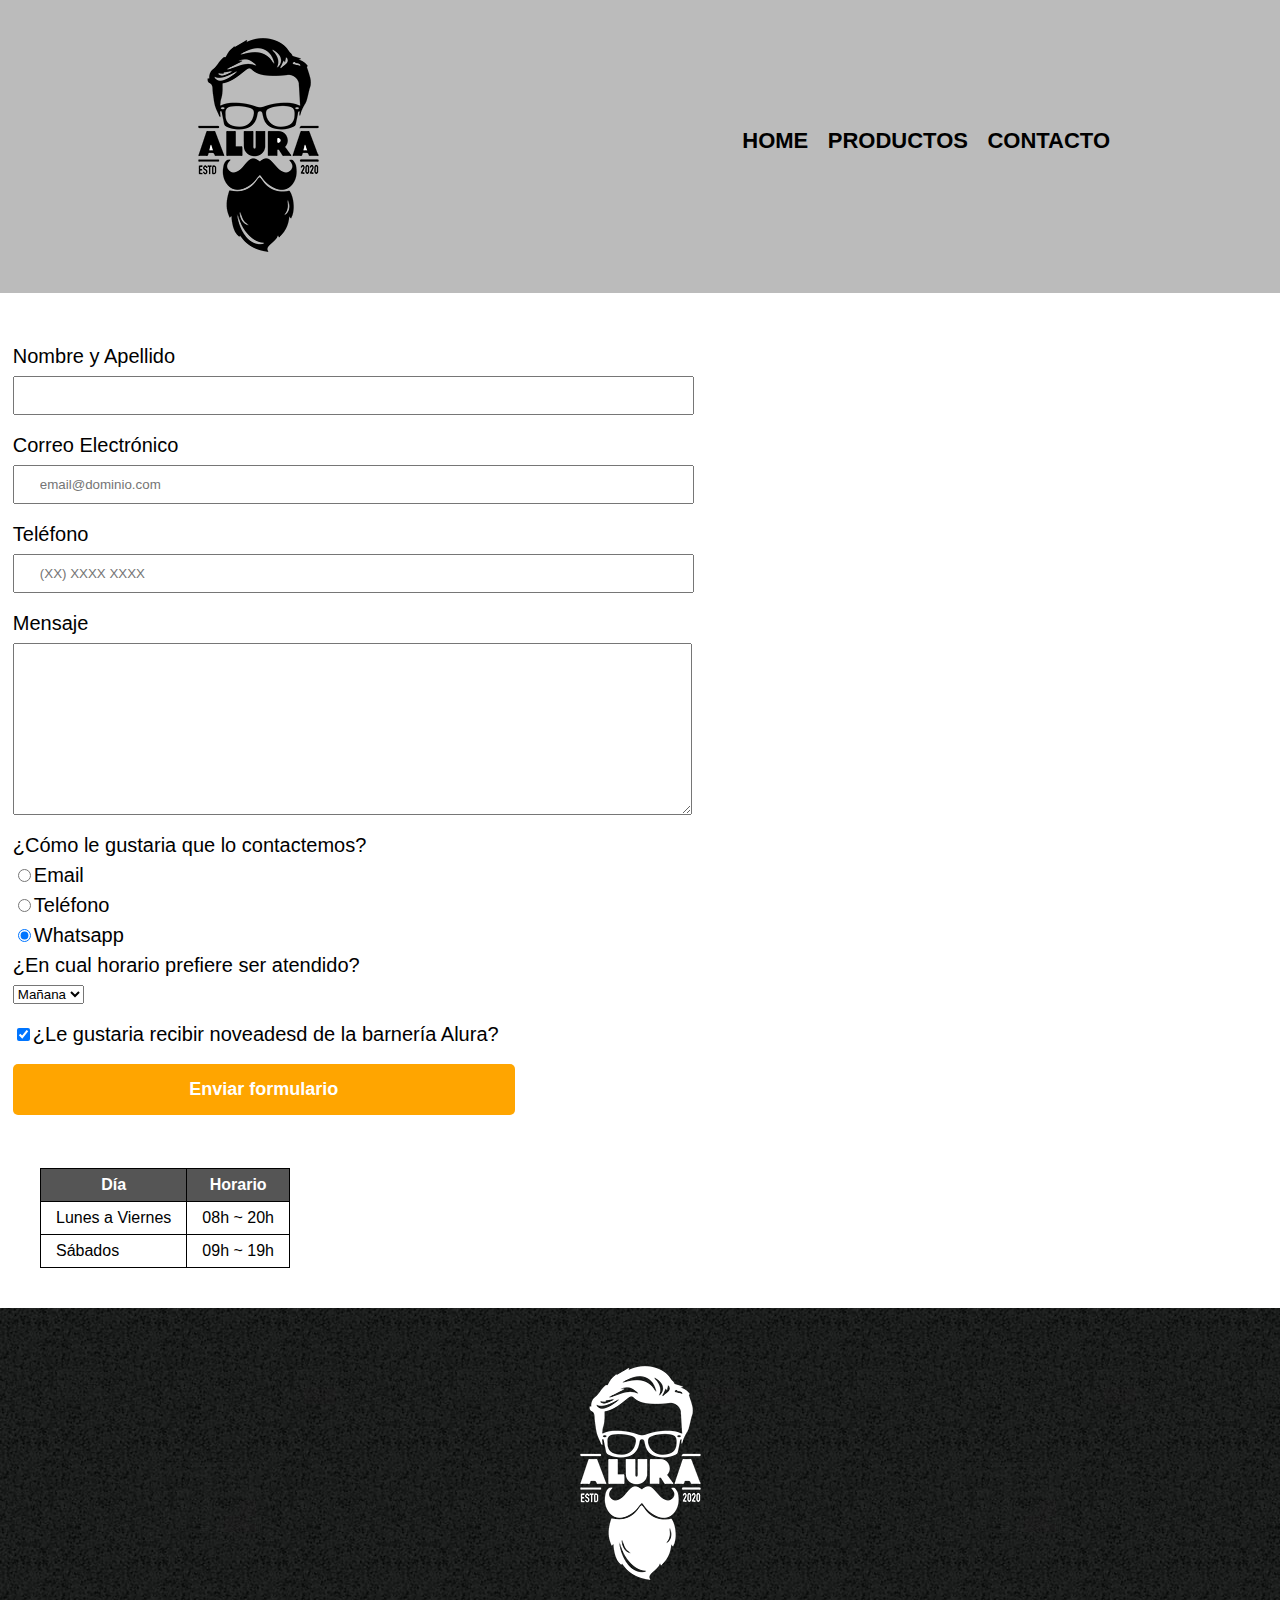
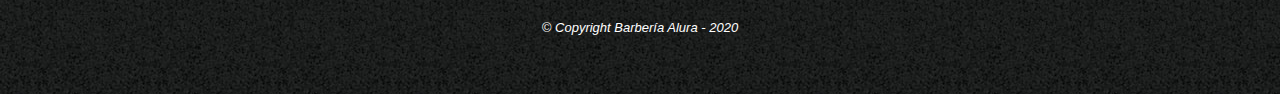
<file: contacto.html>
<!DOCTYPE html>

<html>
    <head>
        <meta charset="UTF-8">
        <title>Contacto  - Barberia Alura</title>
        <link rel="stylesheet" href="reset.css">
        <link rel="stylesheet" href="style.css">
    </head>
    <body>
        <header>
            <div class="caja">
            <h1><img src="imagenes/logo.png" alt="Logo de la Barberia Alura"></h1>
            <nav>
                <ul>
                    <li><a href="index.html">Home</a></li>
                    <li><a href="productos.html">Productos</a></li>
                    <li><a href="contacto.html">Contacto</a></li>
                </ul>
            </nav>
        </header>
        <main>
            <form>
                <label for="nombreapellido">Nombre y Apellido</label>
                <input type="text" id="nombreapellido" class="input-padron" required>

                <label for="correoelectronico">Correo Electrónico</label>
                <input type="email" id="correoelectronico" class="input-padron" required placeholder="email@dominio.com">

                <label for="telefono">Teléfono</label>
                <input type="tel" id="telefono" class="input-padron" required placeholder="(XX) XXXX XXXX">

                <label for="mensaje">Mensaje</label>
                <textarea cols="70" rows="10" id="mensaje" class="input-padron" required></textarea>

                <fieldset>

                    <legend class="test" id="test">¿Cómo le gustaria que lo contactemos?</legend>

                    <label for="radio-email"><input type="radio" name="contacto" value="email" id="radio-email">Email</label>
                    
                    <label for="radio-telefono"><input type="radio" name="contacto" value="telefono" id="radio-telefono">Teléfono</label>
                
                    <label for="radio-whatsapp"><input type="radio" name="contacto" value="whatsapp" id="radio-whatsapp" checked>Whatsapp</label>
                    
                </fieldset>

                <fieldset>
                    <legend>¿En cual horario prefiere ser atendido?</legend>
                    <select>
                        <option>Mañana</option>
                        <option>Tarde</option>
                        <option>Noche</option>
                    </select>
                </fieldset>

                <label class="checkbox"><input type="checkbox" checked>¿Le gustaria recibir noveadesd de la barnería Alura?</label>

                <input type="submit" value="Enviar formulario" class="enviar">

            </form>
                                
            <table>
                 <thead>

                    <tr>
                        <th>Día</th>
                        <th>Horario</th>
                    </tr>
                </thead>

                <tbody>
                    <tr>
                        <td>Lunes a Viernes</td>
                        <td>08h ~ 20h</td>
                    </tr>
                    <tr>
                        <td>Sábados</td>
                        <td>09h ~ 19h</td>
                    </tr>
                </tbody>
            </table>

        </main>
        <footer>
            <img src="imagenes/logo-blanco.png" alt="Logo de la Barberia Alura">
            <p class="copyright">&copy Copyright Barbería Alura - 2020</p>
        </footer>
    </body>
</html>
</file>
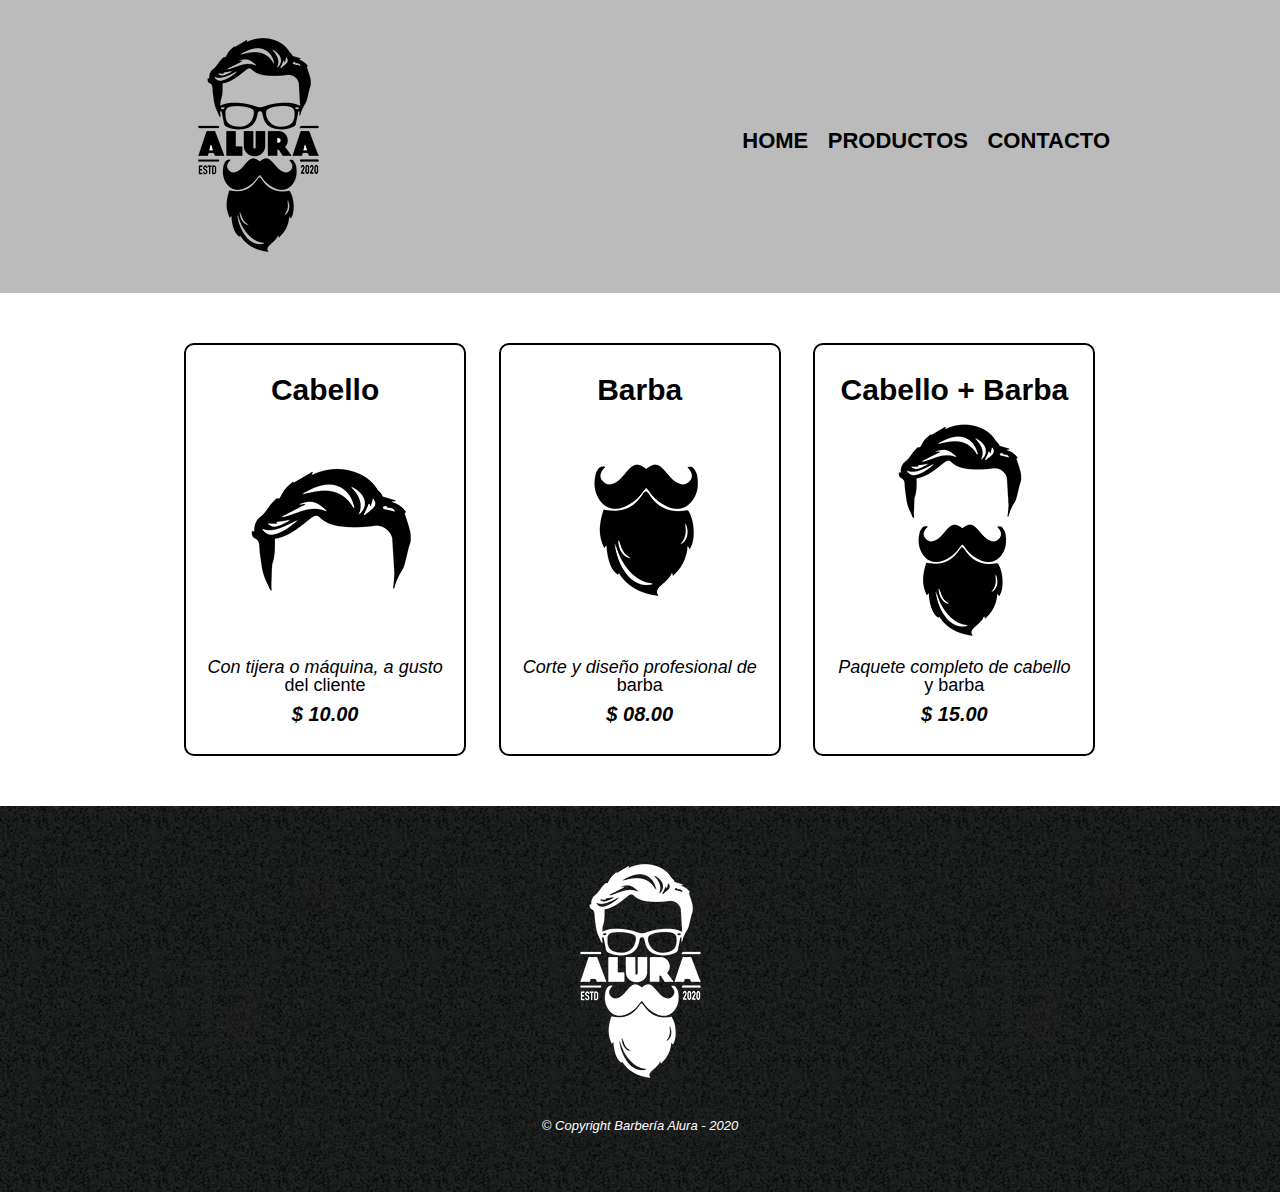
<file: productos.html>
<!DOCTYPE html>

<html>
    <head>
        <meta charset="UTF-8">
        <title>Productos - Barberia Alura</title>
        <link rel="stylesheet" href="reset.css">
        <link rel="stylesheet" href="style.css">
    </head>
    <body>
        <header>
            <div class="caja">
                <h1><img src="imagenes/logo.png"></h1>
                <nav>
                    <ul>
                        <li><a href="index.html">Home</a></li>
                        <li><a href="productos.html">Productos</a></li>
                        <li><a href="contacto.html">Contacto</a></li>
                    </ul>
                </nav>
            </div>
        </header>

        <main>
            <ul class="productos">  
                <li>
                    <h2>Cabello</h2>
                    <img src="imagenes/cabello.jpg">
                    <p class="producto-descripcion">Con tijera o máquina, a gusto del cliente</p>
                    <p class="producto-precio">$ 10.00</p>
                    
                </li>
                <li>
                    <h2>Barba</h2>
                    <img src="imagenes/barba.jpg">
                    <p class="producto-descripcion">Corte y diseño profesional de barba</p>
                    <p class="producto-precio">$ 08.00</p>
                    
                </li>
                <li>
                    <h2>Cabello + Barba</h2>
                    <img src="imagenes/cabello+barba.jpg">
                    <p class="producto-descripcion">Paquete completo de cabello y barba</p>
                    <p class="producto-precio">$ 15.00</p>
                    
                </li>
            </ul>
        </main>

        <footer>
            <img src="imagenes/logo-blanco.png">
            <p class="copyright">&copy Copyright Barbería Alura - 2020</p>
        </footer>
    </body>
</html>
</file>
<file: style.css>
body{
    font-family: 'Montserrat', sans-serif;
}

header{
    background-color: #BBBBBB;
    padding: 20px 0;
}

.caja{
    width: 940px;
    position: relative;
    margin: 0 auto;
}

nav{
    position: absolute;
    top: 110px;
    right: 0;
}

nav li{
    display: inline;
    margin: 0 0 0 15px;
}

nav a{
    text-transform: uppercase;
    color: #000000;
    font-weight: bold;
    font-size: 22px;
    text-decoration: none;
}

nav a:hover{
    color: #c78c19;
}

.productos{
    width: 940px;
    margin: 0 auto;
    padding: 50px;
}

.productos li{
    display: inline-block;
    text-align: center;
    width: 30%;
    vertical-align: top;
    margin: 0 1.5%;
    padding: 30px 20px;
    box-sizing: border-box;
    border: 2px solid #000000;
    /*border-top-left-radius: 10px;
    border-top-right-radius: 25px;
    border-bottom-right-radius: 40px;
    border-bottom-left-radius: 50px;*/
    border-radius: 10px;
}

.productos li:hover{
    border-color: #c78c19;
    font-size: 33px;
}

.productos li:active{
    border-color: #088c19; 
}

.productos h2{
    font-size: 30px;
    font-weight: bold;
}

.productos li:hover h2{
    font-size: 33px;
}

.producto-descripcion{
    font-size: 18px;
}
 .producto-precio{
    font-size: 20px;
    font-weight: bold;
    margin-top: 10px;
 }

 footer{
    text-align: center;
    background: url(imagenes/bg.jpg);
    padding: 40px;
 }

 .copyright{
    color: #FFFFFF;
    font-size: 13px;
    margin: 20px;
 }

form{
    margin: 40px 0;
    padding: 1%;
}

form label, form legend{
    display: block;
    font-size: 20px;
    margin: 0 0 10px;
}

.input-padron{
    display: block;
    margin: 0 0 20px;
    padding: 10px 25px;
    width: 50%;
}

.checkbox{
    margin: 20px 0;
}

.enviar{
    width: 40%;
    padding: 15px 0;
    font-size: 18px;
    font-weight: bold;
    color: white;
    background: orange;
    border: none;
    border-radius: 5px;
    transition: 2s all;
    cursor: pointer;
}

.enviar:hover{
    background: darkorange;
    transform: scale(1.2);
}

table{
    margin: 40px 40px;
}

thead{
    background: #555555;
    color: white;
    font-weight: bold;
}

td,th{
    border: 1px solid #000000;
    padding: 8px 15px;
}

/*Aquí inicia nuestro CSS para nuestra home*/

.banner{
    width: 100%;   
}

.principal{
    padding: 3em;
    background: #FEFEFE;
    width: 940px;
    margin: 0 auto; 
}

.titulo-principal{
    text-align: center;
    font-size: 2em;
    margin: 0 0 1em;
    clear: left;
    
}

p:first-line{
    font-style: italic;
}

.principal p{
    margin: 0 0 1em;
}

.principal strong{
    font-weight: bold;
}

.principal em{
    font-style: italic;
}

.utensilios{
    width: 120px;
    float: left;
    margin: 0 20px 20px 0;
}

.mapa{
    padding: 3em 0;
    background: linear-gradient(#FEFEFE, #888888 );
}

.mapa p{
    margin: 0 0 2em;
    text-align: center;
}

.mapa-contenido{
    width: 940px;
    margin: 0 auto;
    
}

.diferenciales{
    padding: 3em 0;
    background: #888888;
}

.contenido-diferenciales{
    width: 640px;
    margin: 0 auto;
}

.lista-diferenciales{
    width: 40%;
    display: inline-block;
    vertical-align: top;
}

.items{
    line-height: 2.3;
}

.items:before{
    content: "★";

}

.items:first-child{
    font-weight: bold;
}

.imagen-diferenciales{
    width: 60%;
    transition: 400ms;
    box-shadow: 10px 10px 10px 15px #000000
}

.imagen-diferenciales:hover{
    opacity: 0.4;

}

.video{
    width: 560px;
    margin: 1em auto;
}

@media screen and (max-width:480px){
    h1{
        text-align: center;
    }
    nav{
        position: static;
    }
    .caja, .principal, .mapa-contenido, .contenido-diferenciales, .video{
        width: auto;
    }
    .lista-diferenciales, .imagen-diferenciales{
        width: 100%;
    }
}
</file>
